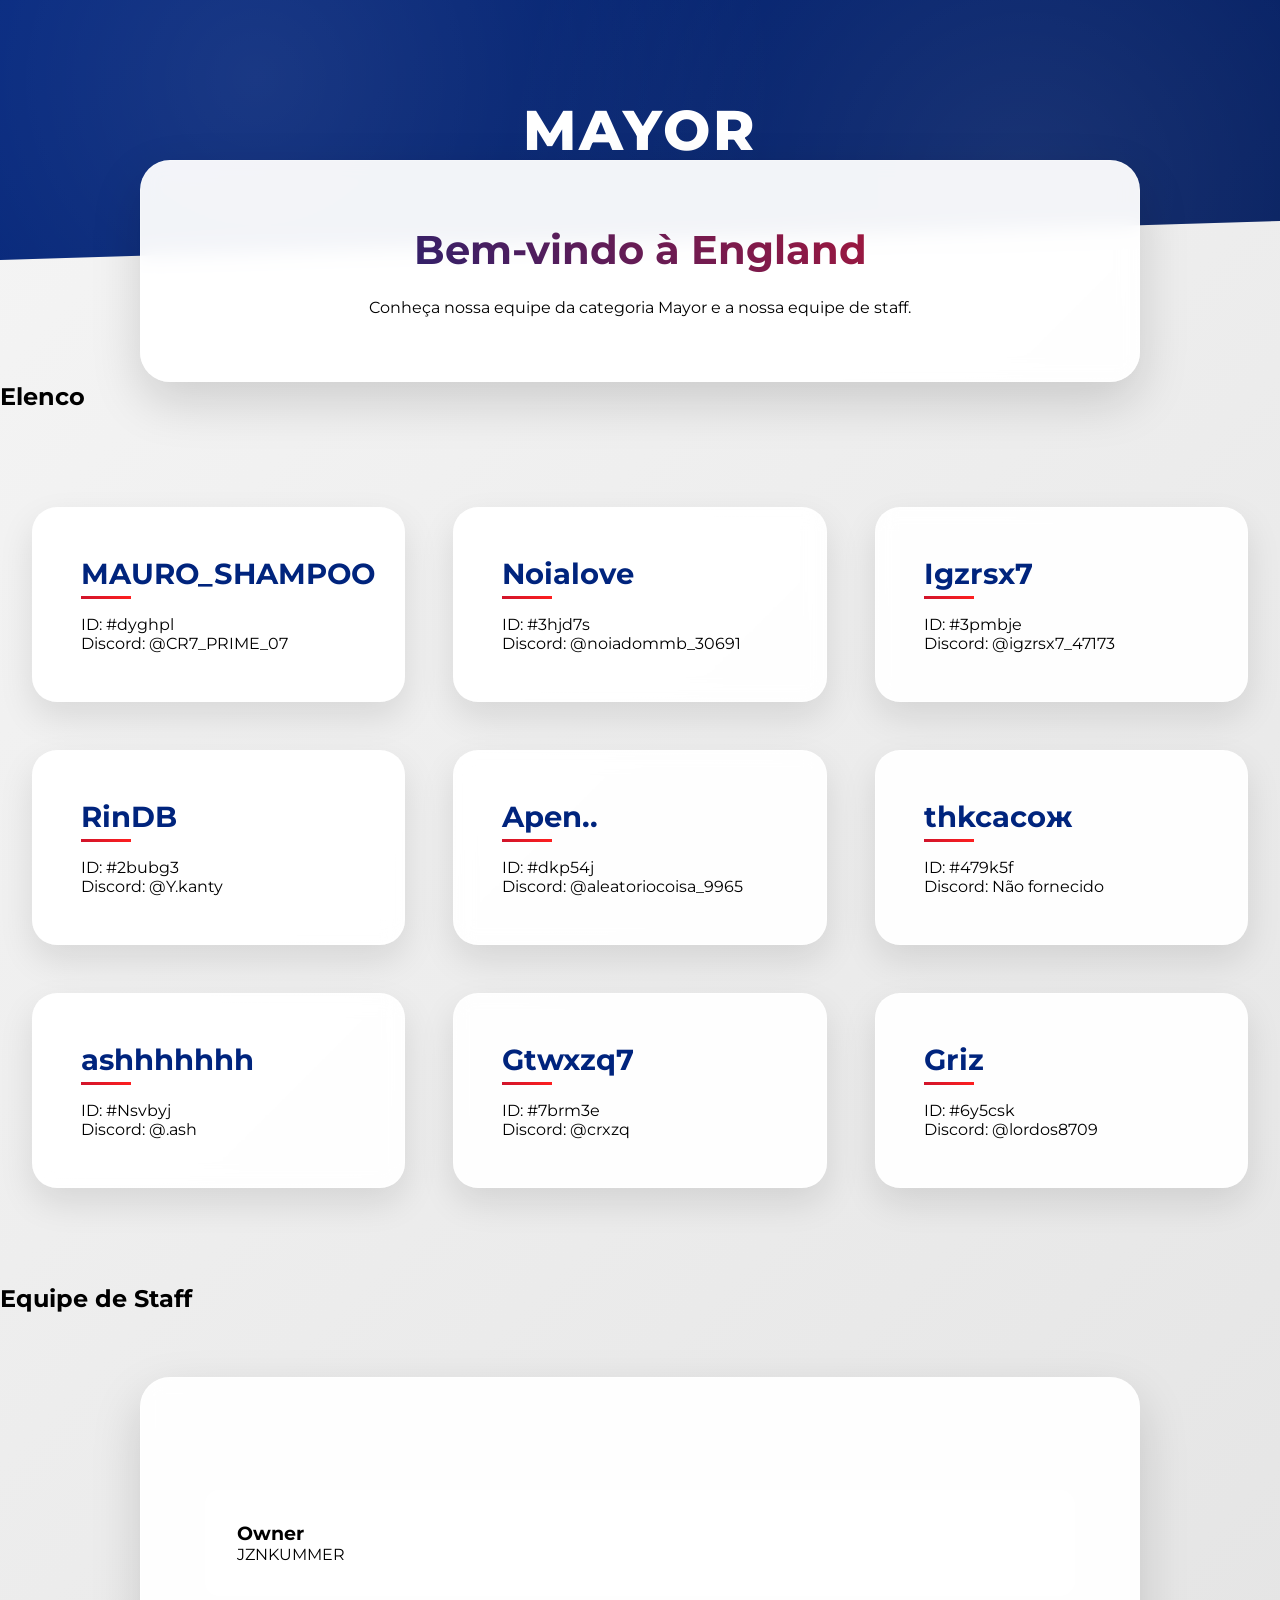
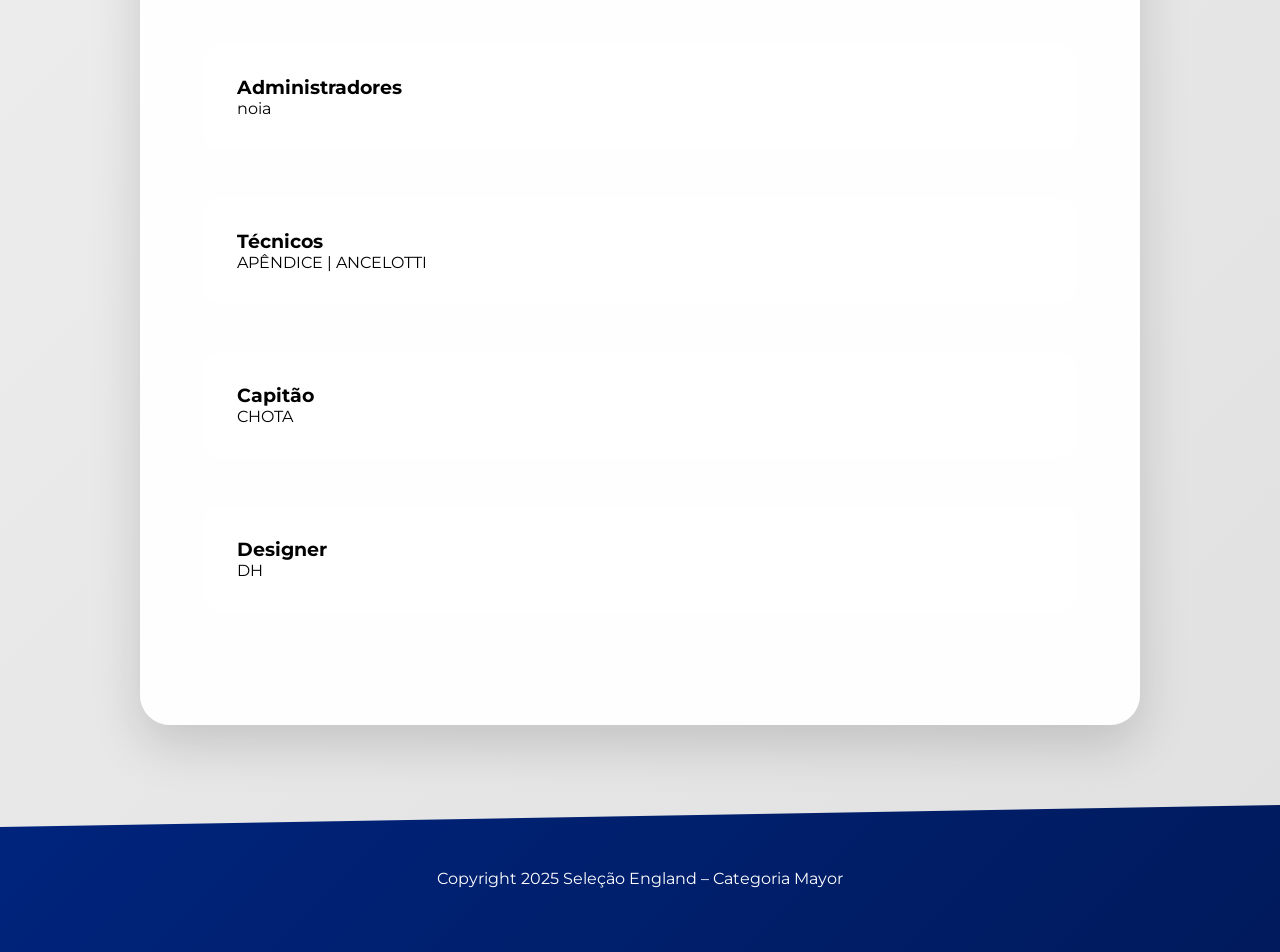
<file: mayor.html>
<html><head><base href="https://example.com"><meta charset="UTF-8"><meta name="viewport" content="width=device-width, initial-scale=1.0"><title>England | Mayor</title><style>
  :root {
    --england-red: #cf142b;
    --england-blue: #00247d;
    --gradient-1: linear-gradient(135deg, var(--england-blue), #001a5c);
    --gradient-2: linear-gradient(45deg, var(--england-red), #ff1f1f);
  }

  * {
    margin: 0;
    padding: 0;
    box-sizing: border-box;
    font-family: 'Montserrat', sans-serif;
  }

  body {
    background: linear-gradient(135deg, #f5f5f5, #e0e0e0);
    min-height: 100vh;
    overflow-x: hidden;
  }

  .header {
    background: var(--gradient-1);
    color: white;
    padding: 6rem 3rem;
    text-align: center;
    position: relative;
    overflow: hidden;
    box-shadow: 0 4px 30px rgba(0,0,0,0.4);
    clip-path: polygon(0 0, 100% 0, 100% 85%, 0 100%);
  }

  .header h1 {
    font-size: 3.5rem;
    font-weight: 800;
    text-transform: uppercase;
    letter-spacing: 3px;
    animation: titleFloat 3s ease-in-out infinite;
    position: relative;
    z-index: 2;
  }

  .header::before {
    content: '';
    position: absolute;
    top: 0;
    left: 0;
    right: 0;
    bottom: 0;
    background: 
      radial-gradient(circle at 20% 30%, rgba(255,255,255,0.1) 0%, transparent 50%),
      radial-gradient(circle at 80% 70%, rgba(255,255,255,0.1) 0%, transparent 50%);
    animation: backgroundShift 15s ease-in-out infinite alternate;
  }

  .welcome {
    padding: 4rem 3rem;
    text-align: center;
    max-width: 1000px;
    margin: -100px auto 0;
    background: rgba(255, 255, 255, 0.95);
    border-radius: 30px;
    position: relative;
    box-shadow: 0 20px 50px rgba(0,0,0,0.15);
    backdrop-filter: blur(10px);
    border: 1px solid rgba(255,255,255,0.2);
    transform-style: preserve-3d;
    perspective: 1000px;
  }

  .welcome h2 {
    font-size: 2.5rem;
    margin-bottom: 1.5rem;
    background: linear-gradient(45deg, var(--england-blue), var(--england-red));
    -webkit-background-clip: text;
    -webkit-text-fill-color: transparent;
    animation: gradientFlow 3s linear infinite;
  }

  .roster-grid {
    display: grid;
    grid-template-columns: repeat(auto-fit, minmax(350px, 1fr));
    gap: 3rem;
    margin: 4rem auto;
    padding: 2rem;
    max-width: 1400px;
  }

  .player-card {
    background: rgba(255, 255, 255, 0.95);
    padding: 3rem;
    border-radius: 25px;
    box-shadow: 0 15px 35px rgba(0,0,0,0.1);
    transition: all 0.6s cubic-bezier(0.4, 0, 0.2, 1);
    position: relative;
    overflow: hidden;
    backdrop-filter: blur(10px);
    border: 1px solid rgba(255,255,255,0.2);
    transform-style: preserve-3d;
  }

  .player-card::before {
    content: '';
    position: absolute;
    inset: 0;
    background: radial-gradient(circle at var(--mouse-x, 50%) var(--mouse-y, 50%), 
                rgba(255,255,255,0.1) 0%, 
                transparent 50%);
    opacity: 0;
    transition: opacity 0.3s;
  }

  .player-card:hover::before {
    opacity: 1;
  }

  .player-card h3 {
    font-size: 1.8rem;
    margin-bottom: 1.5rem;
    position: relative;
    color: var(--england-blue);
  }

  .player-card h3::after {
    content: '';
    position: absolute;
    left: 0;
    bottom: -8px;
    width: 50px;
    height: 3px;
    background: var(--gradient-2);
    transition: width 0.3s ease;
  }

  .player-card:hover h3::after {
    width: 100%;
  }

  .staff-list {
    background: rgba(255, 255, 255, 0.95);
    padding: 4rem;
    border-radius: 30px;
    box-shadow: 0 20px 50px rgba(0,0,0,0.15);
    margin: 4rem auto;
    max-width: 1000px;
    backdrop-filter: blur(10px);
    border: 1px solid rgba(255,255,255,0.2);
    transform-style: preserve-3d;
  }

  .staff-category {
    margin: 3rem 0;
    padding: 2rem;
    border-radius: 15px;
    background: rgba(255,255,255,0.5);
    transition: all 0.4s ease;
    position: relative;
    overflow: hidden;
  }

  .staff-category:hover {
    transform: translateX(20px) scale(1.02);
    background: rgba(255,255,255,0.8);
    box-shadow: 0 10px 30px rgba(0,0,0,0.1);
  }

  .footer {
    background: var(--gradient-1);
    color: white;
    padding: 4rem 3rem;
    text-align: center;
    margin-top: 5rem;
    position: relative;
    overflow: hidden;
    clip-path: polygon(0 15%, 100% 0, 100% 100%, 0 100%);
  }

  @keyframes titleFloat {
    0%, 100% { transform: translateY(0); }
    50% { transform: translateY(-10px); }
  }

  @keyframes backgroundShift {
    0% { transform: scale(1) rotate(0deg); }
    100% { transform: scale(1.2) rotate(5deg); }
  }

  @keyframes gradientFlow {
    0% { background-position: 0% 50%; }
    100% { background-position: 100% 50%; }
  }

  /* Add more modern animations and responsive design improvements */

</style></head><body>
  <header class="header">
    <h1>Mayor</h1>
  </header>

  <div class="welcome" id="welcome">
    <h2>Bem-vindo à England</h2>
    <p>Conheça nossa equipe da categoria Mayor e a nossa equipe de staff.</p>
  </div>

  <section class="section" id="roster">
    <h2>Elenco</h2>
    <div class="roster-grid">
      <div class="player-card">
        <h3>MAURO_SHAMPOO</h3>
        <p>ID: #dyghpl</p>
        <p>Discord: @CR7_PRIME_07</p>
      </div>
      <div class="player-card">
        <h3>Noialove</h3>
        <p>ID: #3hjd7s</p>
        <p>Discord: @noiadommb_30691</p>
      </div>
      <div class="player-card">
        <h3>Igzrsx7</h3>
        <p>ID: #3pmbje</p>
        <p>Discord: @igzrsx7_47173</p>
      </div>
      <div class="player-card">
        <h3>RinDB</h3>
        <p>ID: #2bubg3</p>
        <p>Discord: @Y.kanty</p>
      </div>
      <div class="player-card">
        <h3>Apen..</h3>
        <p>ID: #dkp54j</p>
        <p>Discord: @aleatoriocoisa_9965</p>
      </div>
      <div class="player-card">
        <h3>thkcacoж</h3>
        <p>ID: #479k5f</p>
        <p>Discord: Não fornecido</p>
      </div>
      <div class="player-card">
        <h3>ashhhhhhh</h3>
        <p>ID: #Nsvbyj</p>
        <p>Discord: @.ash</p>
      </div>
      <div class="player-card">
        <h3>Gtwxzq7</h3>
        <p>ID: #7brm3e</p>
        <p>Discord: @crxzq</p>
      </div>
      <div class="player-card">
        <h3>Griz</h3>
        <p>ID: #6y5csk</p>
        <p>Discord: @lordos8709</p>
      </div>
    </div>
  </section>

  <section class="section" id="staff">
    <h2>Equipe de Staff</h2>
    <div class="staff-list">
      <div class="staff-category">
        <h3>Owner</h3>
        <p>JZNKUMMER</p>
      </div>
      <div class="staff-category">
        <h3>Administradores</h3>
        <p>noia</p>
      </div>
      <div class="staff-category">
        <h3>Técnicos</h3>
        <p>APÊNDICE | ANCELOTTI</p>
      </div>
      <div class="staff-category">
        <h3>Capitão</h3>
        <p>CHOTA</p>
      </div>
      <div class="staff-category">
        <h3>Designer</h3>
        <p>DH</p>
      </div>
    </div>
  </section>

  <footer class="footer">
    <p>Copyright 2025 Seleção England – Categoria Mayor</p>
  </footer>

  <script>
    // Add Montserrat font
    const link = document.createElement('link');
    link.href = 'https://fonts.googleapis.com/css2?family=Montserrat:wght@400;600;800&display=swap';
    link.rel = 'stylesheet';
    document.head.appendChild(link);

    // Smooth scroll behavior
    document.documentElement.style.scrollBehavior = 'smooth';

    // Mouse move effect on cards
    document.querySelectorAll('.player-card').forEach(card => {
      card.addEventListener('mousemove', (e) => {
        const rect = card.getBoundingClientRect();
        const x = ((e.clientX - rect.left) / card.clientWidth) * 100;
        const y = ((e.clientY - rect.top) / card.clientHeight) * 100;
        card.style.setProperty('--mouse-x', `${x}%`);
        card.style.setProperty('--mouse-y', `${y}%`);
      });
    });

    // Enhanced intersection observer animation
    const observer = new IntersectionObserver((entries) => {
      entries.forEach(entry => {
        if (entry.isIntersecting) {
          entry.target.style.opacity = '1';
          entry.target.style.transform = 'translateY(0) rotate(0)';
        }
      });
    }, { threshold: 0.1 });

    document.querySelectorAll('.player-card, .staff-category').forEach(el => {
      el.style.opacity = '0';
      el.style.transform = 'translateY(30px) rotate(-2deg)';
      el.style.transition = 'all 0.8s cubic-bezier(0.4, 0, 0.2, 1)';
      observer.observe(el);
    });
  </script>
</body></html>
</file>
